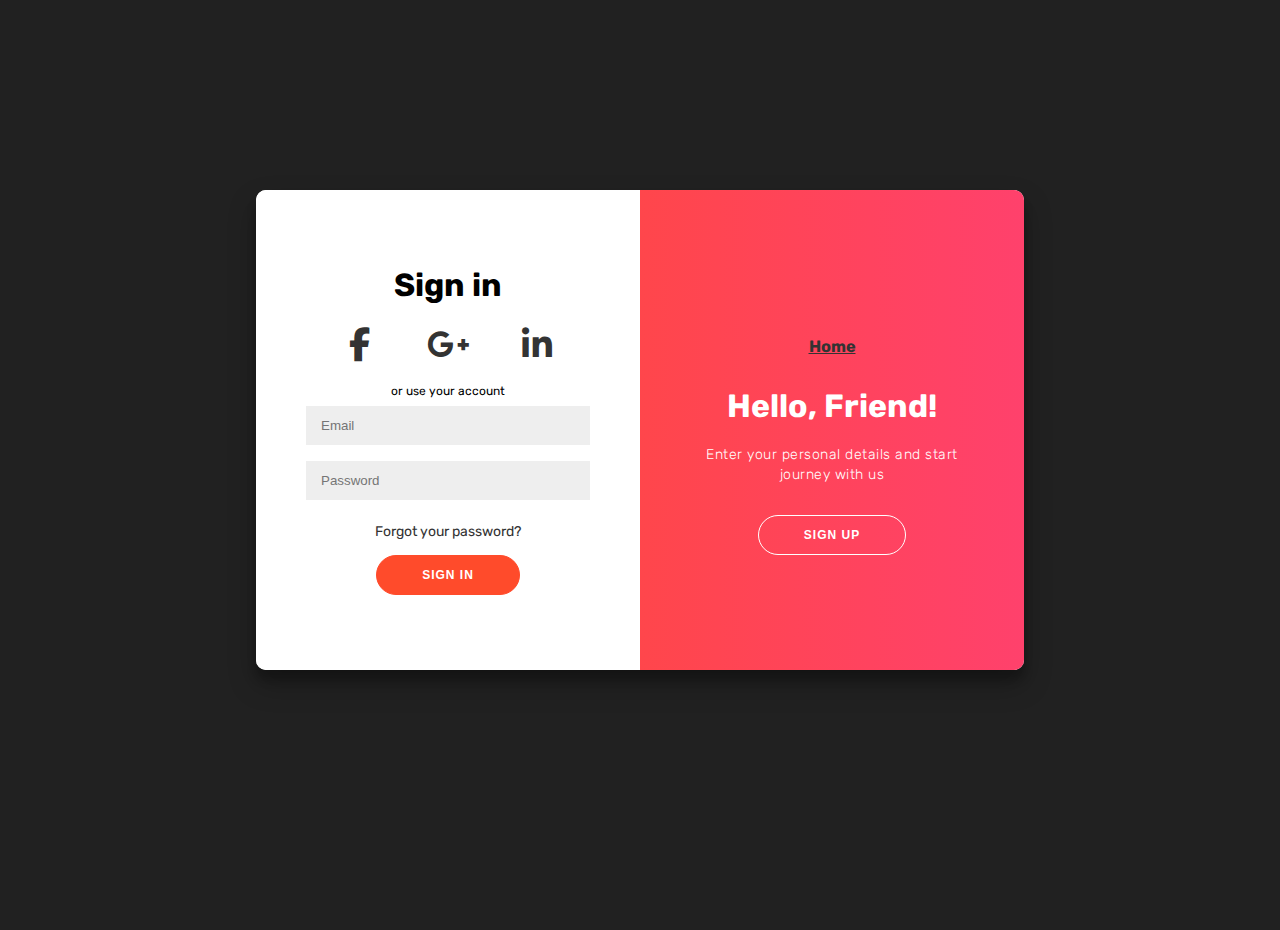
<file: Pages/auth/Login.html>
<!DOCTYPE html>
<html lang="en">
  <head>
    <!-- Character encoding -->
    <meta charset="UTF-8" />
    <!-- Viewport settings for responsive design -->
    <meta name="viewport" content="width=device-width, initial-scale=1.0" />
    <!-- Page description for SEO -->
    <meta
      name="description"
      content="eWaves Chat is a modern chat application providing an intuitive user interface and real-time communication features. Join conversations, manage messages, and stay connected with ease."
    />
    <!-- Keywords for SEO -->
    <meta
      name="keywords"
      content="eWaves, Chat, Messaging, Real-time Communication, Chat Application"
    />
    <!-- Author of the page -->
    <meta name="author" content="eWaves" />
    <!-- Open Graph meta tags for social media sharing -->
    <meta property="og:title" content="eWaves Chat" />
    <meta
      property="og:description"
      content="eWaves Chat is a modern chat application providing an intuitive user interface and real-time communication features."
    />
    <meta property="og:image" content="./../../assets/chat/logo-chat.jpg" />
    <!-- Favicon for the website -->
    <link
      rel="icon"
      href="./../../assets/chat/logo-chat.jpg"
      type="image/x-icon"
    />
    <!-- Stylesheets -->
    <link rel="stylesheet" href="./../../styles/auth/login.css" />
    <link
      rel="stylesheet"
      href="https://cdnjs.cloudflare.com/ajax/libs/font-awesome/6.6.0/css/all.min.css"
    />
    <!-- Page title -->
    <title>Login</title>
  </head>
  <body>
    <div class="container loginFormSwitch" id="container">
      <div class="form-container sign-up-container">
        <form action="#">
          <h1>Create Account</h1>
          <div class="social-container">
            <a href="#" class="social"><i class="fab fa-facebook-f"></i></a>
            <a href="#" class="social"><i class="fab fa-google-plus-g"></i></a>
            <a href="#" class="social"><i class="fab fa-linkedin-in"></i></a>
          </div>
          <span>or use your email for registration</span>
          <input type="text" placeholder="Name" />
          <input type="email" placeholder="Email" />
          <input type="password" placeholder="Password" />
          <button>Sign Up</button>
        </form>
      </div>
      <div class="form-container sign-in-container">
        <form action="#">
          <h1>Sign in</h1>
          <div class="social-container">
            <a href="#" class="social"><i class="fab fa-facebook-f"></i></a>
            <a href="#" class="social"><i class="fab fa-google-plus-g"></i></a>
            <a href="#" class="social"><i class="fab fa-linkedin-in"></i></a>
          </div>
          <span>or use your account</span>
          <input type="email" placeholder="Email" />
          <input type="password" placeholder="Password" />
          <a href="#">Forgot your password?</a>
          <button>Sign In</button>
        </form>
      </div>
      <div class="overlay-container">
        <div class="overlay">
          <div class="overlay-panel overlay-left">
            <a href="./../../index.html"
              ><h3><u>Home</u></h3></a
            >
            <h1>Welcome Back!</h1>
            <p>
              To keep connected with us please login with your personal info
            </p>
            <button class="ghost" id="signIn">Sign In</button>
          </div>
          <div class="overlay-panel overlay-right">
            <a href="./../../index.html"
              ><h3><u>Home</u></h3></a
            >
            <h1>Hello, Friend!</h1>
            <p>Enter your personal details and start journey with us</p>
            <button class="ghost" id="signUp">Sign Up</button>
          </div>
        </div>
      </div>
    </div>

    <div class="loginFormNormal">
      <div class="form-container" id="login-form">
        <a href="./../../index.html"
          ><h3><u>Home</u></h3></a
        >
        <h1>Login</h1>
        <form>
          <label for="username">Username</label>
          <input type="text" id="username" name="username" required />
          <label for="password">Password</label>
          <input type="password" id="password" name="password" required />
          <button type="submit">Login</button>
        </form>
        <p>
          Don't have an account?
          <a href="./signup.html" id="signup-link">Sign up</a>
        </p>
        <span>or</span>
        <div class="social-container">
          <span>
            <i class="fa-brands fa-square-facebook"></i>
          </span>
          <span>
            <i class="fa-brands fa-x-twitter"></i>
          </span>
          <span>
            <i class="fa-brands fa-google"></i>
          </span>
        </div>
      </div>
    </div>

    <script>
      const signUpButton = document.getElementById("signUp");
      const signInButton = document.getElementById("signIn");
      const container = document.getElementById("container");

      signUpButton.addEventListener("click", () => {
        container.classList.add("right-panel-active");
      });

      signInButton.addEventListener("click", () => {
        container.classList.remove("right-panel-active");
      });
    </script>
  </body>
</html>
</file>
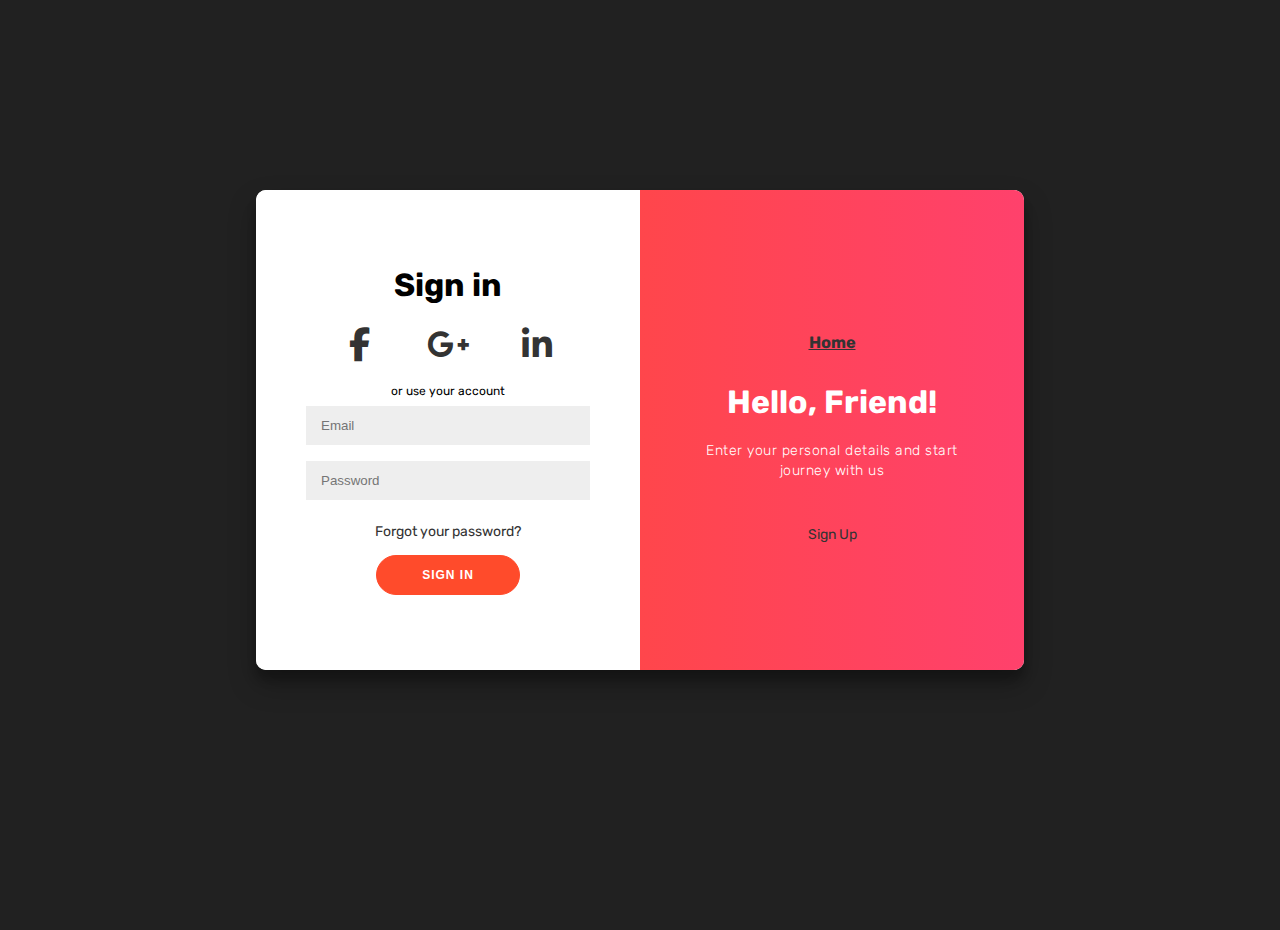
<file: Pages/auth/signup.html>
<!DOCTYPE html>
<html lang="en">
  <head>
    <!-- Character encoding -->
    <meta charset="UTF-8" />
    <!-- Viewport settings for responsive design -->
    <meta name="viewport" content="width=device-width, initial-scale=1.0" />
    <!-- Page description for SEO -->
    <meta
      name="description"
      content="eWaves Chat is a modern chat application providing an intuitive user interface and real-time communication features. Join conversations, manage messages, and stay connected with ease."
    />
    <!-- Keywords for SEO -->
    <meta
      name="keywords"
      content="eWaves, Chat, Messaging, Real-time Communication, Chat Application"
    />
    <!-- Author of the page -->
    <meta name="author" content="eWaves" />
    <!-- Open Graph meta tags for social media sharing -->
    <meta property="og:title" content="eWaves Chat" />
    <meta
      property="og:description"
      content="eWaves Chat is a modern chat application providing an intuitive user interface and real-time communication features."
    />
    <meta property="og:image" content="./../../assets/chat/logo-chat.jpg" />
    <!-- Favicon for the website -->
    <link
      rel="icon"
      href="./../../assets/chat/logo-chat.jpg"
      type="image/x-icon"
    />
    <!-- Stylesheets -->
    <link rel="stylesheet" href="./../../styles/auth/login.css" />
    <link
      rel="stylesheet"
      href="https://cdnjs.cloudflare.com/ajax/libs/font-awesome/6.6.0/css/all.min.css"
    />
    <!-- Page title -->
    <title>Signup</title>
  </head>
  <body>
    <div class="container loginFormSwitch" id="container">
      <div class="form-container sign-up-container">
        <form action="#">
          <h1>Create Account</h1>
          <div class="social-container">
            <a href="#" class="social"><i class="fab fa-facebook-f"></i></a>
            <a href="#" class="social"><i class="fab fa-google-plus-g"></i></a>
            <a href="#" class="social"><i class="fab fa-linkedin-in"></i></a>
          </div>
          <span>or use your email for registration</span>
          <input type="text" placeholder="Name" />
          <input type="email" placeholder="Email" />
          <input type="password" placeholder="Password" />
          <button>Sign Up</button>
        </form>
      </div>
      <div class="form-container sign-in-container">
        <form action="#">
          <h1>Sign in</h1>
          <div class="social-container">
            <a href="#" class="social"><i class="fab fa-facebook-f"></i></a>
            <a href="#" class="social"><i class="fab fa-google-plus-g"></i></a>
            <a href="#" class="social"><i class="fab fa-linkedin-in"></i></a>
          </div>
          <span>or use your account</span>
          <input type="email" placeholder="Email" />
          <input type="password" placeholder="Password" />
          <a href="#">Forgot your password?</a>
          <button>Sign In</button>
        </form>
      </div>
      <div class="overlay-container">
        <div class="overlay">
          <div class="overlay-panel overlay-left">
            <a href="./../../Main.html"
              ><h3><u>Home</u></h3></a
            >
            <h1>Welcome Back!</h1>
            <p>
              To keep connected with us please login with your personal info
            </p>
            <button class="ghost" id="signIn">Sign In</button>
          </div>
          <div class="overlay-panel overlay-right">
            <a href="./../../Main.html"
              ><h3><u>Home</u></h3></a
            >
            <h1>Hello, Friend!</h1>
            <p>Enter your personal details and start journey with us</p>
            <a href="./signup.html" class="ghost" id="signUp">Sign Up</a>
          </div>
        </div>
      </div>
    </div>

    <div class="loginFormNormal">
      <div class="form-container" id="signup-form">
        <a href="./../../Main.html"
          ><h3><u>Home</u></h3></a
        >
        <h1>Sign Up</h1>
        <form>
          <label for="new-username">Username</label>
          <input type="text" id="new-username" name="new-username" required />
          <label for="new-email">Email</label>
          <input type="email" id="new-email" name="new-email" required />
          <label for="new-password">Password</label>
          <input
            type="password"
            id="new-password"
            name="new-password"
            required
          />
          <button type="submit">Sign Up</button>
        </form>
        <p>
          Already have an account?
          <a href="./Login.html" id="login-link">Login</a>
        </p>
        <span>or</span>
      <div class="social-container">
          <span>
            <i class="fa-brands fa-square-facebook"></i>
        </span>
        <span>
            <i class="fa-brands fa-x-twitter"></i>
        </span>
        <span>
            <i class="fa-brands fa-google"></i>
        </span>
      </div>
      </div>
    </div>
    <script>
      const signUpButton = document.getElementById("signUp");
      const signInButton = document.getElementById("signIn");
      const container = document.getElementById("container");

      signUpButton.addEventListener("click", () => {
        container.classList.add("right-panel-active");
      });

      signInButton.addEventListener("click", () => {
        container.classList.remove("right-panel-active");
      });
    </script>
  </body>
</html>
</file>
<file: styles/auth/login.css>
@import url("https://fonts.googleapis.com/css2?family=Rubik:wght@400;500;600;700&display=swap");

* {
  box-sizing: border-box;
}

body {
  background: #212121;
  display: flex;
  justify-content: center;
  align-items: center;
  flex-direction: column;
  font-family: "Rubik", sans-serif;
  height: 100vh;
  margin: -20px 0 50px;
}

h1 {
  font-weight: bold;
  margin: 0;
}

h2 {
  text-align: center;
}

p {
  font-size: 14px;
  font-weight: 100;
  line-height: 20px;
  letter-spacing: 0.5px;
  margin: 20px 0 30px;
}

span {
  font-size: 12px;
}

a {
  color: #333;
  font-size: 14px;
  text-decoration: none;
  margin: 15px 0;
}

button {
  border-radius: 20px;
  border: 1px solid #ff4b2b;
  background-color: #ff4b2b;
  color: #ffffff;
  font-size: 12px;
  font-weight: bold;
  padding: 12px 45px;
  letter-spacing: 1px;
  text-transform: uppercase;
  transition: transform 80ms ease-in;
}

button:active {
  transform: scale(0.95);
}

button:focus {
  outline: none;
}

button.ghost {
  background-color: transparent;
  border-color: #ffffff;
}

.loginFormSwitch form {
  background-color: #ffffff;
  display: flex;
  align-items: center;
  justify-content: center;
  flex-direction: column;
  padding: 0 50px;
  height: 100%;
  text-align: center;
}

input {
  background-color: #eee;
  border: none;
  padding: 12px 15px;
  margin: 8px 0;
  width: 100%;
}

.container {
  background-color: #fff;
  border-radius: 10px;
  box-shadow: 0 14px 28px rgba(0, 0, 0, 0.25), 0 10px 10px rgba(0, 0, 0, 0.22);
  position: relative;
  overflow: hidden;
  width: 768px;
  max-width: 100%;
  min-height: 480px;
}

.form-container {
  position: absolute;
  top: 0;
  height: 100%;
  transition: all 0.6s ease-in-out;
}

.sign-in-container {
  left: 0;
  width: 50%;
  z-index: 2;
}

.container.right-panel-active .sign-in-container {
  transform: translateX(100%);
}

.sign-up-container {
  left: 0;
  width: 50%;
  opacity: 0;
  z-index: 1;
}

.container.right-panel-active .sign-up-container {
  transform: translateX(100%);
  opacity: 1;
  z-index: 5;
  animation: show 0.6s;
}

@keyframes show {
  0%,
  49.99% {
    opacity: 0;
    z-index: 1;
  }

  50%,
  100% {
    opacity: 1;
    z-index: 5;
  }
}

.overlay-container {
  position: absolute;
  top: 0;
  left: 50%;
  width: 50%;
  height: 100%;
  overflow: hidden;
  transition: transform 0.6s ease-in-out;
  z-index: 100;
}

.container.right-panel-active .overlay-container {
  transform: translateX(-100%);
}

.overlay {
  background: #ff416c;
  background: -webkit-linear-gradient(to right, #ff4b2b, #ff416c);
  background: linear-gradient(to right, #ff4b2b, #ff416c);
  background-repeat: no-repeat;
  background-size: cover;
  background-position: 0 0;
  color: #ffffff;
  position: relative;
  left: -100%;
  height: 100%;
  width: 200%;
  transform: translateX(0);
  transition: transform 0.6s ease-in-out;
}

.container.right-panel-active .overlay {
  transform: translateX(50%);
}

.overlay-panel {
  position: absolute;
  display: flex;
  align-items: center;
  justify-content: center;
  flex-direction: column;
  padding: 0 40px;
  text-align: center;
  top: 0;
  height: 100%;
  width: 50%;
  transform: translateX(0);
  transition: transform 0.6s ease-in-out;
}

.overlay-left {
  transform: translateX(-20%);
}

.container.right-panel-active .overlay-left {
  transform: translateX(0);
}

.overlay-right {
  right: 0;
  transform: translateX(0);
}

.container.right-panel-active .overlay-right {
  transform: translateX(20%);
}

.social-container {
  margin: 20px 0;
}

.social-container a {
  /* border: 1px solid #dddddd; */
  border-radius: 50%;
  display: inline-flex;
  justify-content: center;
  align-items: center;
  margin: 0 5px;
  height: 40px;
  width: 40px;
}

footer {
  background-color: #222;
  color: #fff;
  font-size: 14px;
  bottom: 0;
  position: fixed;
  left: 0;
  right: 0;
  text-align: center;
  z-index: 999;
}

footer p {
  margin: 10px 0;
}

footer i {
  color: red;
}

footer a {
  color: #3c97bf;
  text-decoration: none;
}

@media (min-width: 768px) {
  .loginFormSwitch {
    display: block;
  }
  .loginFormNormal {
    display: none !important;
  }
}

@media (max-width: 767px) {
  .loginFormSwitch {
    display: none;
  }
  .loginFormNormal {
    display: block;
  }
}

/* Start Form Normal */
.loginFormNormal {
  display: flex;
  justify-content: center;
  align-items: center;
  /* height: 60vh; */
}

.loginFormNormal .form-container {
  width: 600px;
  margin: 0 auto;
  background-color: #333;
  border-radius: 10px;
  box-shadow: 0 0 10px rgba(0, 0, 0, 0.2);
  color: #fff;
  display: flex;
  align-items: center;
  flex-direction: column;
  justify-content: start;
  padding-top: 100px;
  width: 80%;
}

.loginFormNormal h1 {
  text-align: center;
  margin-bottom: 30px;
  font-size: 36px;
  color: #b38bff;
}

.loginFormNormal form {
  display: flex;
  flex-direction: column;
}

.loginFormNormal label {
  margin-bottom: 10px;
  font-size: 18px;
}

.loginFormNormal input {
  padding: 12px;
  border: none;
  border-radius: 5px;
  margin-bottom: 20px;
  font-size: 16px;
  color: #fff;
  background-color: #555;
}

.loginFormNormal button {
  padding: 10px;
  background-color: #b38bff;
  color: #fff;
  border: none;
  border-radius: 5px;
  cursor: pointer;
  font-size: 18px;
  transition: background-color 0.2s ease-in-out;
}

.loginFormNormal button:hover {
  background-color: #8c5fb2;
}

.loginFormNormal a {
  text-decoration: none;
  color: #b38bff;
  font-size: 18px;
  transition: color 0.2s ease-in-out;
}

.loginFormNormal a:hover {
  color: #8c5fb2;
}

.loginFormNormal p {
  text-align: center;
  margin: 8px;
}
/* End Form Normal */
/* Start social-container */
.social-container{
  display: flex;
  justify-content: space-between;
  align-items: center;
  width: 80%;
}
.social-container i {
  font-size: 34px;
}
.social-container i:hover {
  color: #3c97bf;
}
/* End social-container */
</file>
